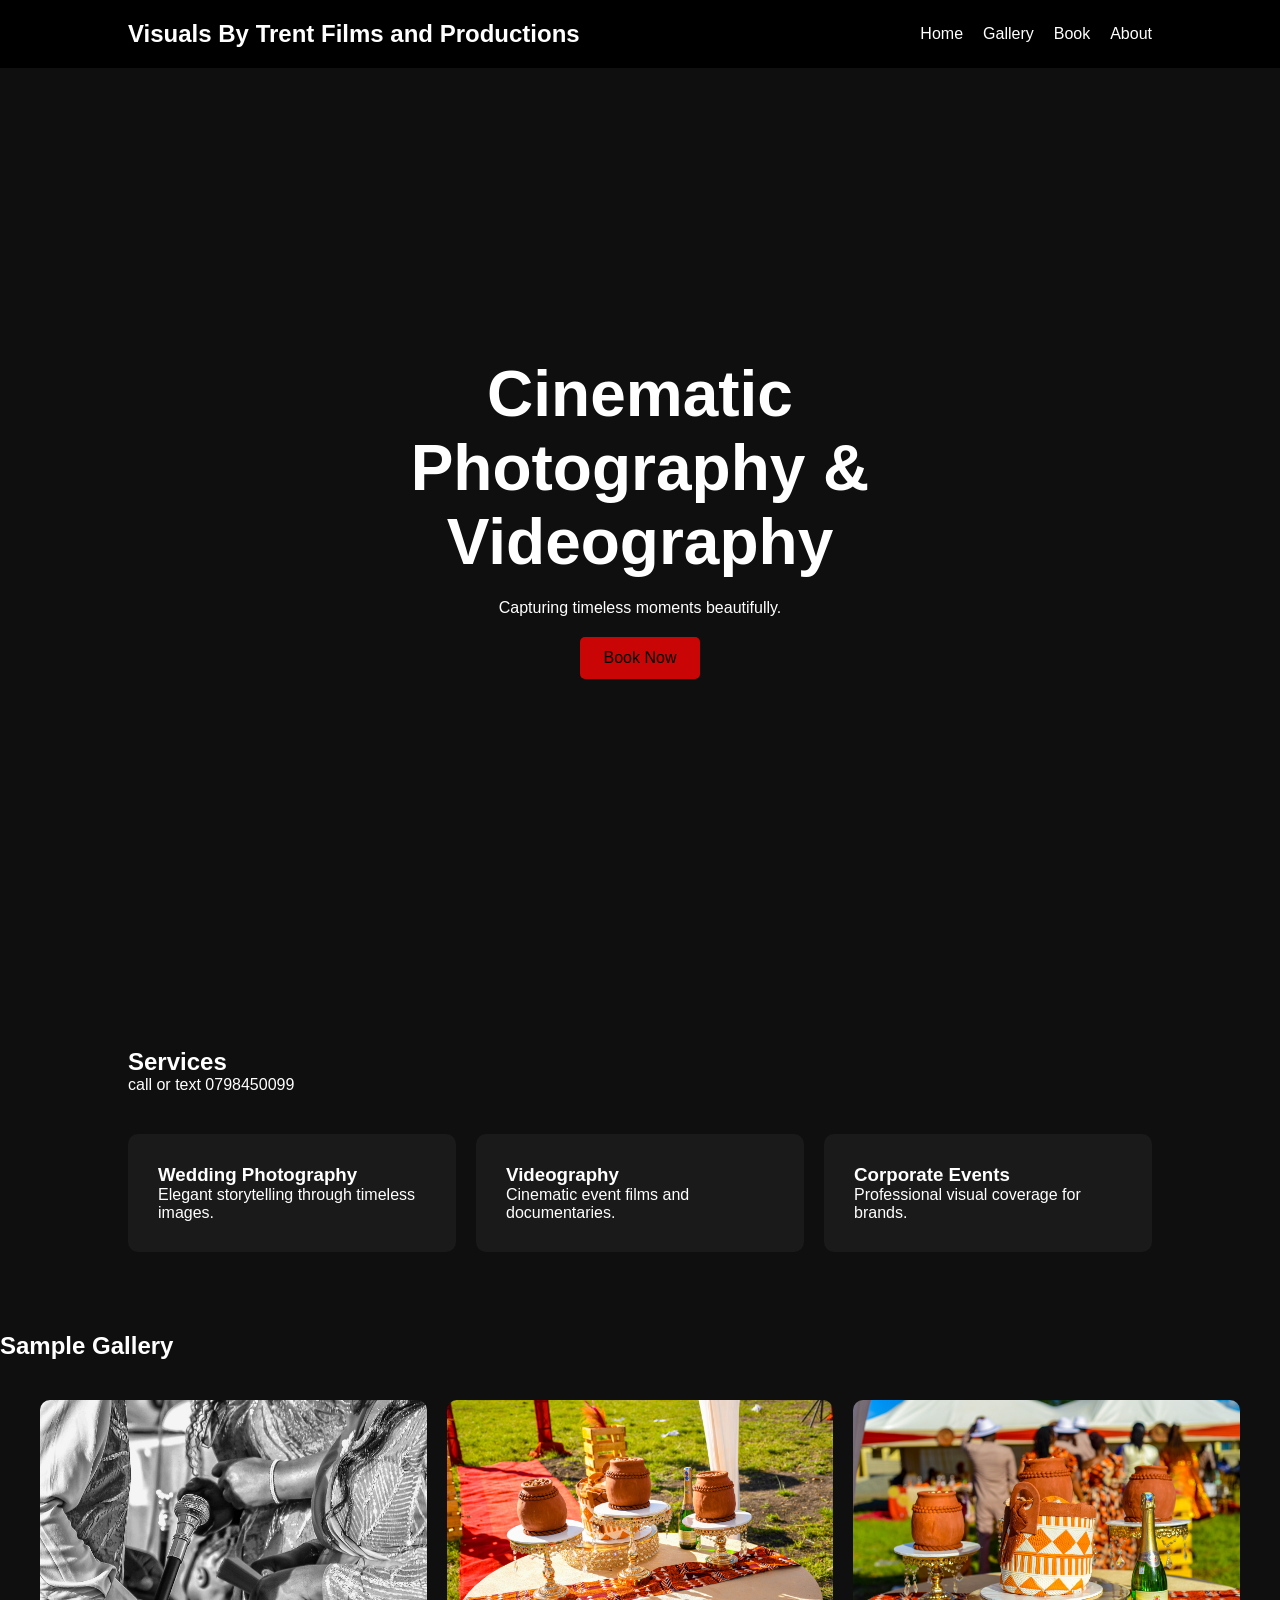
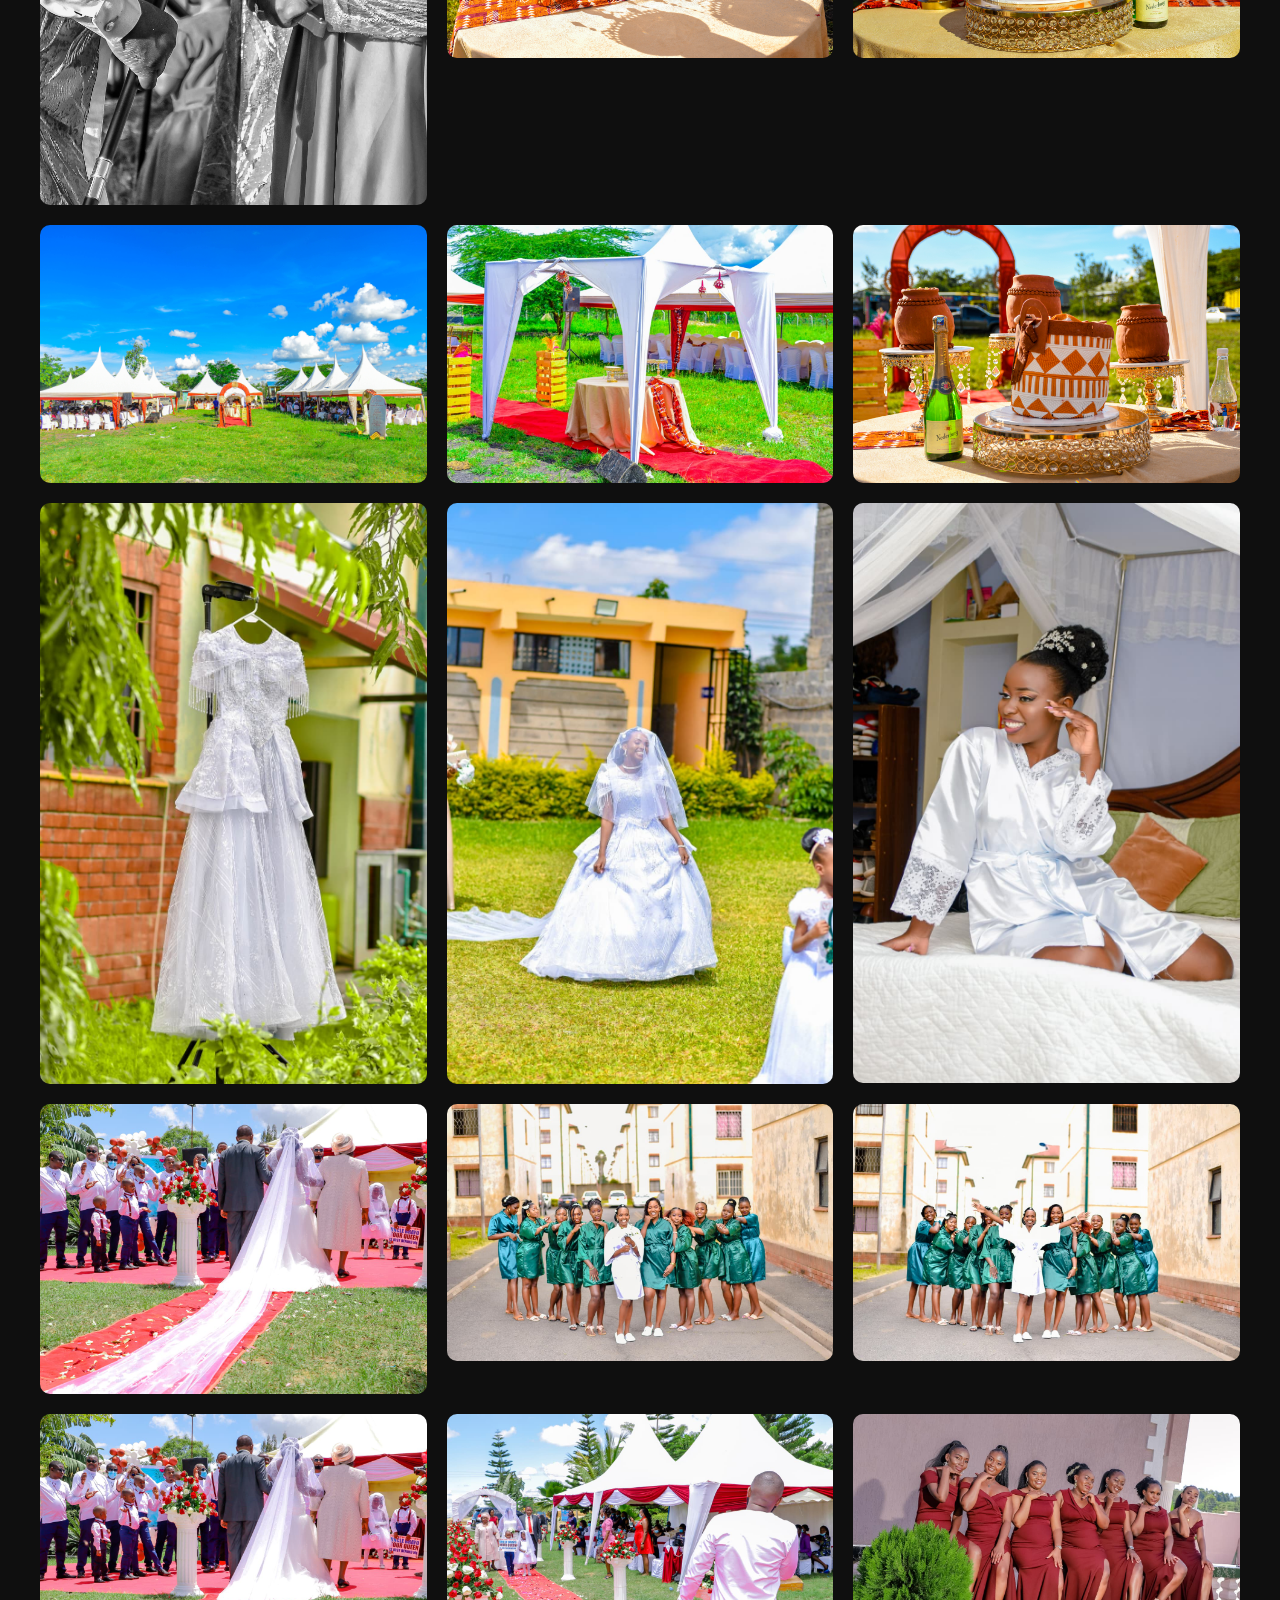
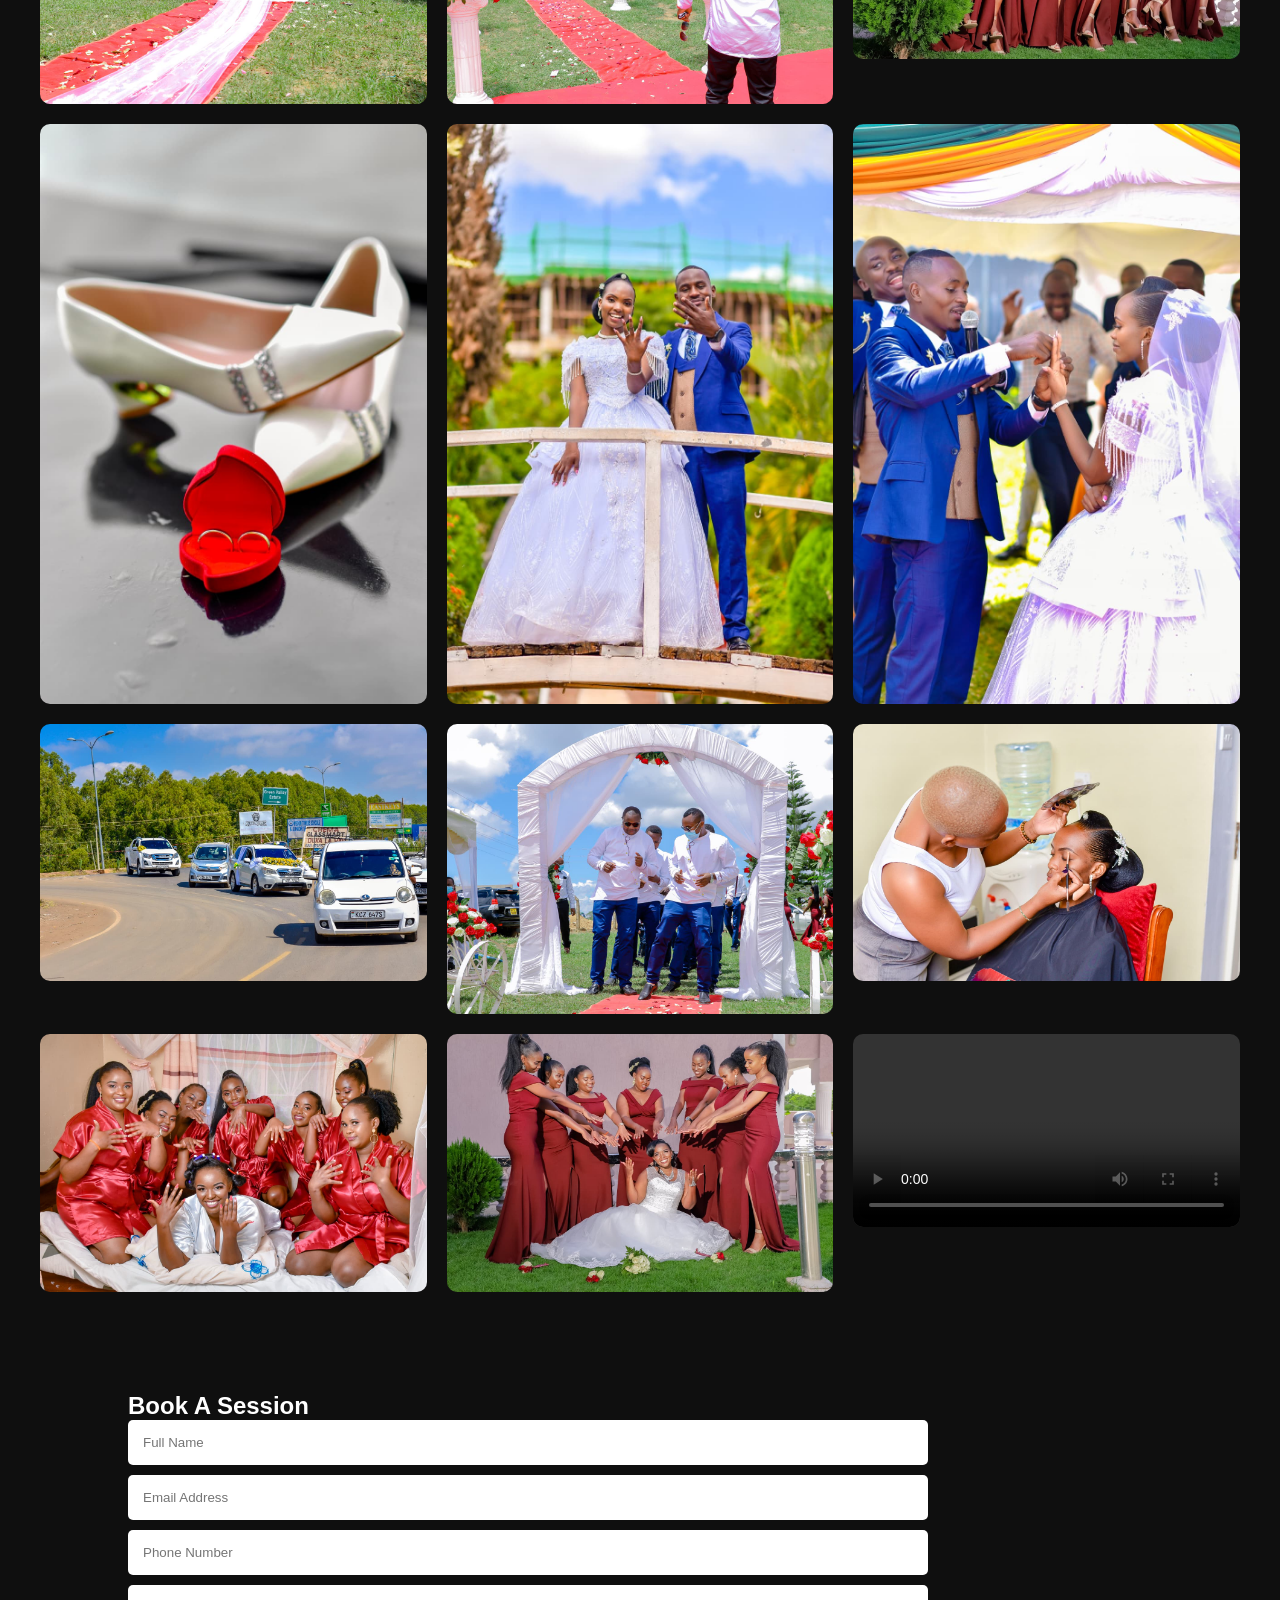
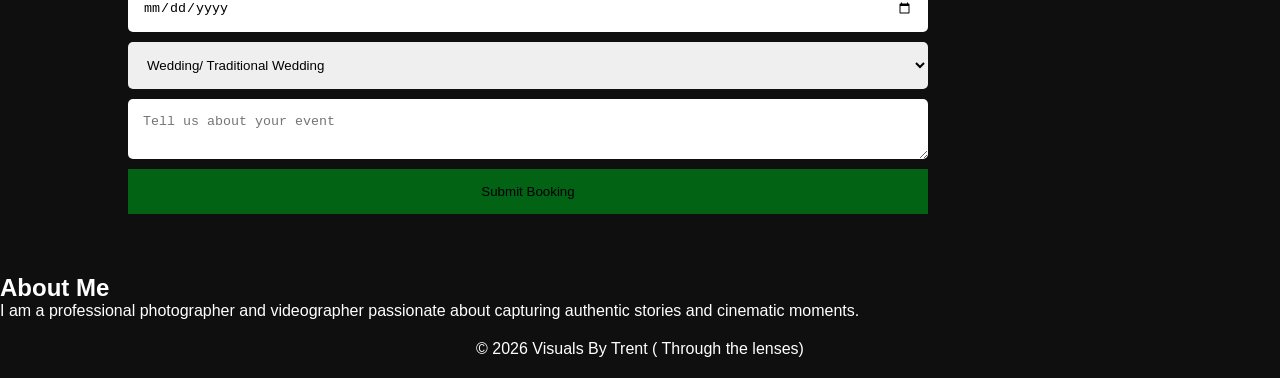
<file: index.html>
<!DOCTYPE html>
<html lang="en">
<head>
    <meta charset="UTF-8">
    <meta name="viewport" content="width=device-width, initial-scale=1.0">
    
    <title>Visuals By Trent</title>
    
    </head>
<body>

    <header>
        <nav>
            <h1>Visuals By Trent Films and Productions </h1>

            <ul>
                <li><a href="index.html">Home</a></li>
                <li><a href="gallery.html">Gallery</a></li>
                <li><a href="booking.html">Book</a></li>
                <li><a href="about.html">About</a></li>
            </ul>
        </nav>
    </header>

    <section class="hero">
        <video autoplay muted loop>
            <source src="video f.mp4" type="video/mp4">
            
        </video>

        <div class="hero-content">
            <h2>Cinematic Photography & Videography</h2>
            <p>Capturing timeless moments beautifully.</p>
            <a href="booking.html" class="btn">Book Now</a>
        </div>
    </section>

    <section class="services">
        <h2>Services</h2>

<Whatsapp> call or text 0798450099
        <div class="service-grid">
            <div class="card">
                <h3>Wedding Photography</h3>
                <p>Elegant storytelling through timeless images.</p>
            </div>

            <div class="card">
                <h3>Videography</h3>
                <p>Cinematic event films and documentaries.</p>
            </div>

            <div class="card">
                <h3>Corporate Events</h3>
                <p>Professional visual coverage for brands.</p>
            </div>
        </div>
    </section>

    

    <script src="js/app.js"></script>
</body>
</html>

<!DOCTYPE html>
<html lang="en">
<head>
    <meta charset="UTF-8">
    <meta name="viewport" content="width=device-width, initial-scale=1.0">
    <title>Gallery</title>
    <link rel="stylesheet" href="css/style.css">
</head>
<body>

<section class="gallery-page">
    <h1>Sample Gallery</h1>

    <div class="gallery-grid">
        <img src="pic 6.jpeg" alt="Gallery Image">
        <img src="photo 1.jpg" alt="Gallery Image">
        <img src="photo 5.jpg" alt="Gallery Image">
        <img src="photo 7.jpg" alt="Gallery Image">
        <img src="photo 8.jpeg" alt="Gallery Image">
        <img src="photo 3.jpg" alt="Gallery Image">
        <img src="wed.jpeg" alt="Gallery Image">
        <img src="wed 2.jpeg" alt="Gallery Image">
        <img src="wed 19.jpeg" alt="Gallery Image">
        <img src="wed 7.jpeg" alt="Gallery Image">
        <img src="wed 8.jpeg" alt="Gallery Image">
        <img src="wed 10.jpeg" alt="Gallery Image">
        <img src="wed 7.jpeg" alt="Gallery Image">
        <img src="wed 21.jpeg" alt="Gallery Image">
        <img src="wed 18.jpeg" alt="Gallery Image">
        <img src="wed 6.jpeg" alt="Gallery Image">
        <img src="wed 13.jpeg" alt="Gallery Image">
        <img src="wed 22.jpeg" alt="Gallery Image">
        <img src="wed 9.jpeg" alt="Gallery Image">
        <img src="wed 11.jpeg" alt="Gallery Image">
        <img src="wed 12.jpeg" alt="Gallery Image">
        <img src="wed 15.jpeg" alt="Gallery Image">
        <img src="wed 16.jpeg" alt="Gallery Image">

        <video controls>
            <source src="video f.mp4" type="video/mp4">
        </video>


    </div>
</section>

</body>
</html>

<!DOCTYPE html>
<html lang="en">
<head>
    <meta charset="UTF-8">
    <meta name="viewport" content="width=device-width, initial-scale=1.0">
    <title>Book A Session</title>
    <link rel="stylesheet" href="css/style.css">
</head>
<body>

<section class="booking-section">

    <h1>Book A Session</h1>

    <form id="bookingForm">

        <input type="text" id="name" placeholder="Full Name" required>

        <input type="email" id="email" placeholder="Email Address" required>

        <input type="tel" id="phone" placeholder="Phone Number" required>

        <input type="date" id="eventDate" required>

        <select id="eventType">
            <option>Wedding/ Traditional Wedding</option>
            <option>Birthday</option>
            <option>Corporate Event</option>
            <option>Burial</option>
            <option>Real Estates</option>
            <option>Music Video</option>
        </select>

        <textarea id="message" placeholder="Tell us about your event"></textarea>

        <button type="submit">Submit Booking</button>

    </form>

</section>

<script src="js/app.js"></script>

</body>
</html>

<!DOCTYPE html>
<html lang="en">
<head>
    <meta charset="UTF-8">
    <meta name="viewport" content="width=device-width, initial-scale=1.0">
    <title>About</title>
    <link rel="stylesheet" href="css/style.css">
</head>
<body>

<section class="about-page">

    <h1>About Me</h1>

    <p>
        I am a professional photographer and videographer passionate about
        capturing authentic stories and cinematic moments.
    </p>

</section>

</body>
<footer>
        <p>© 2026 Visuals By Trent 
            ( Through the lenses)</p>
    </footer>

</html>
</file>
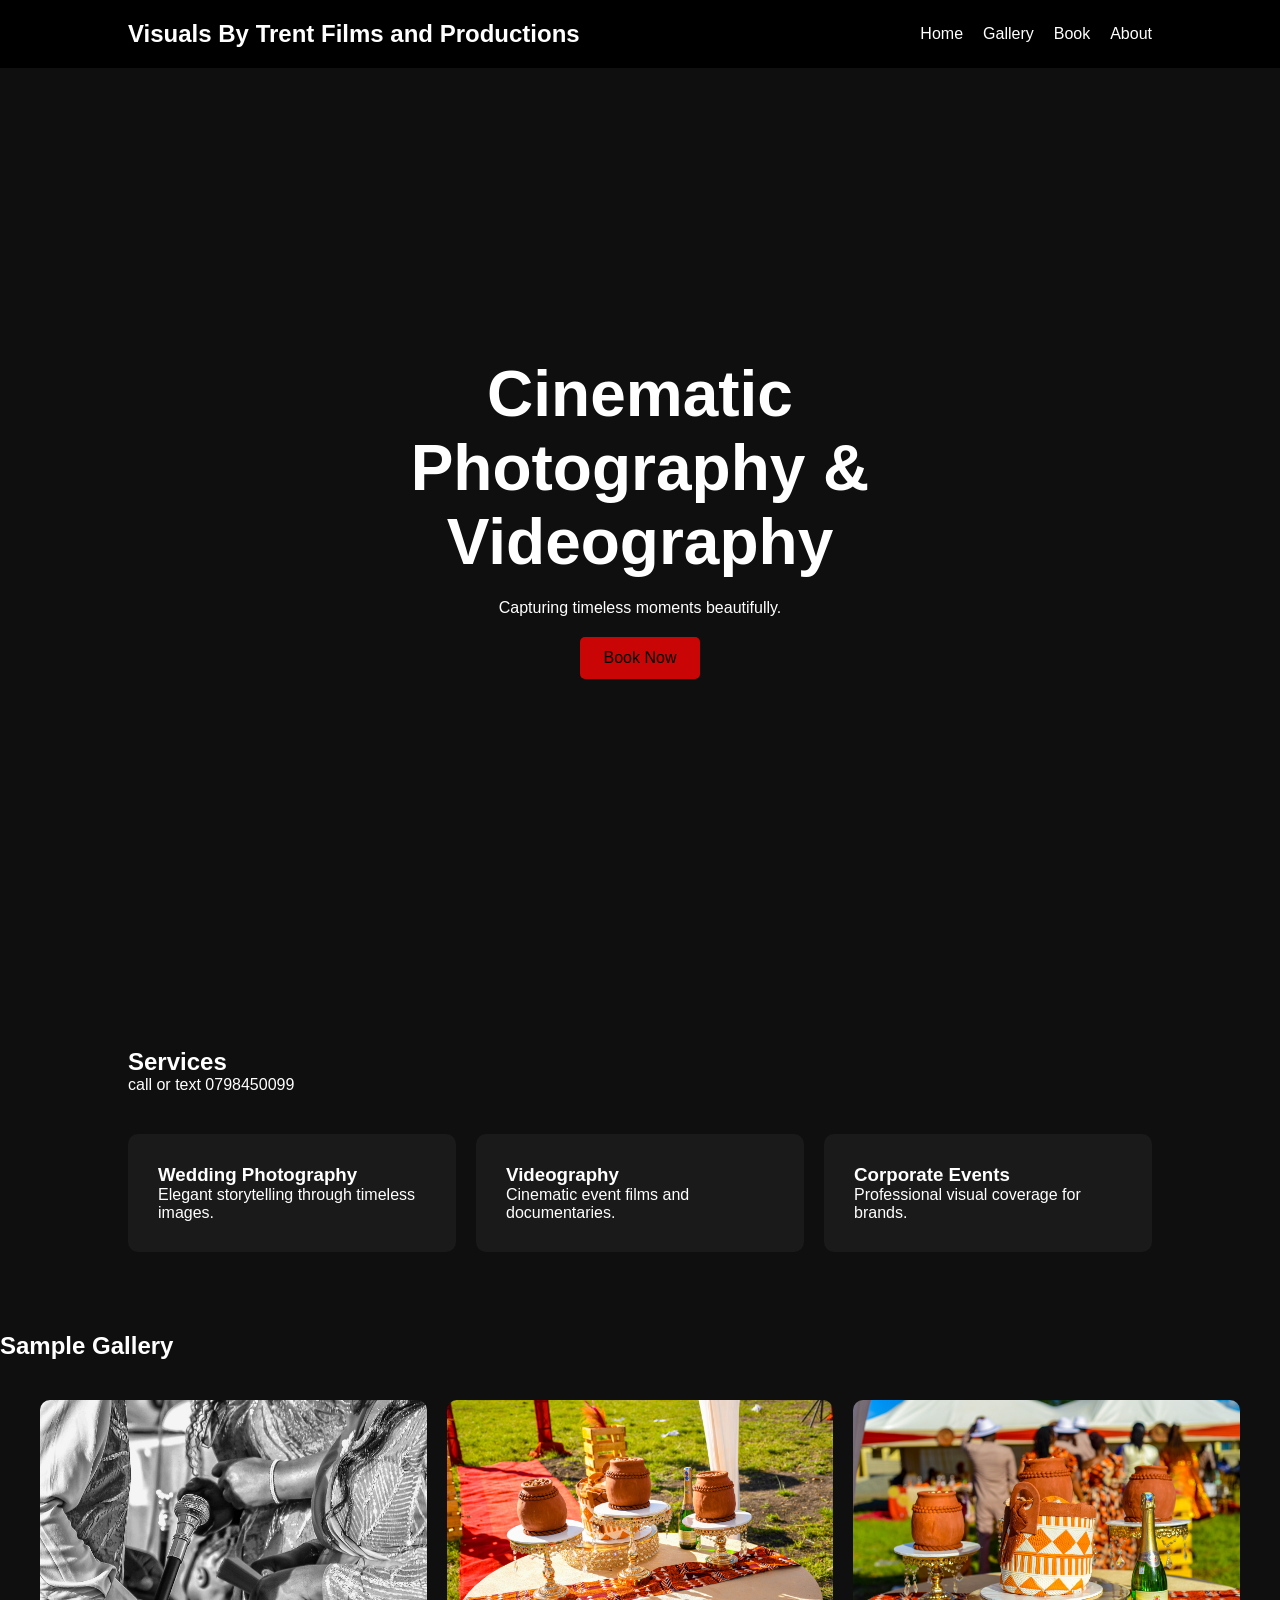
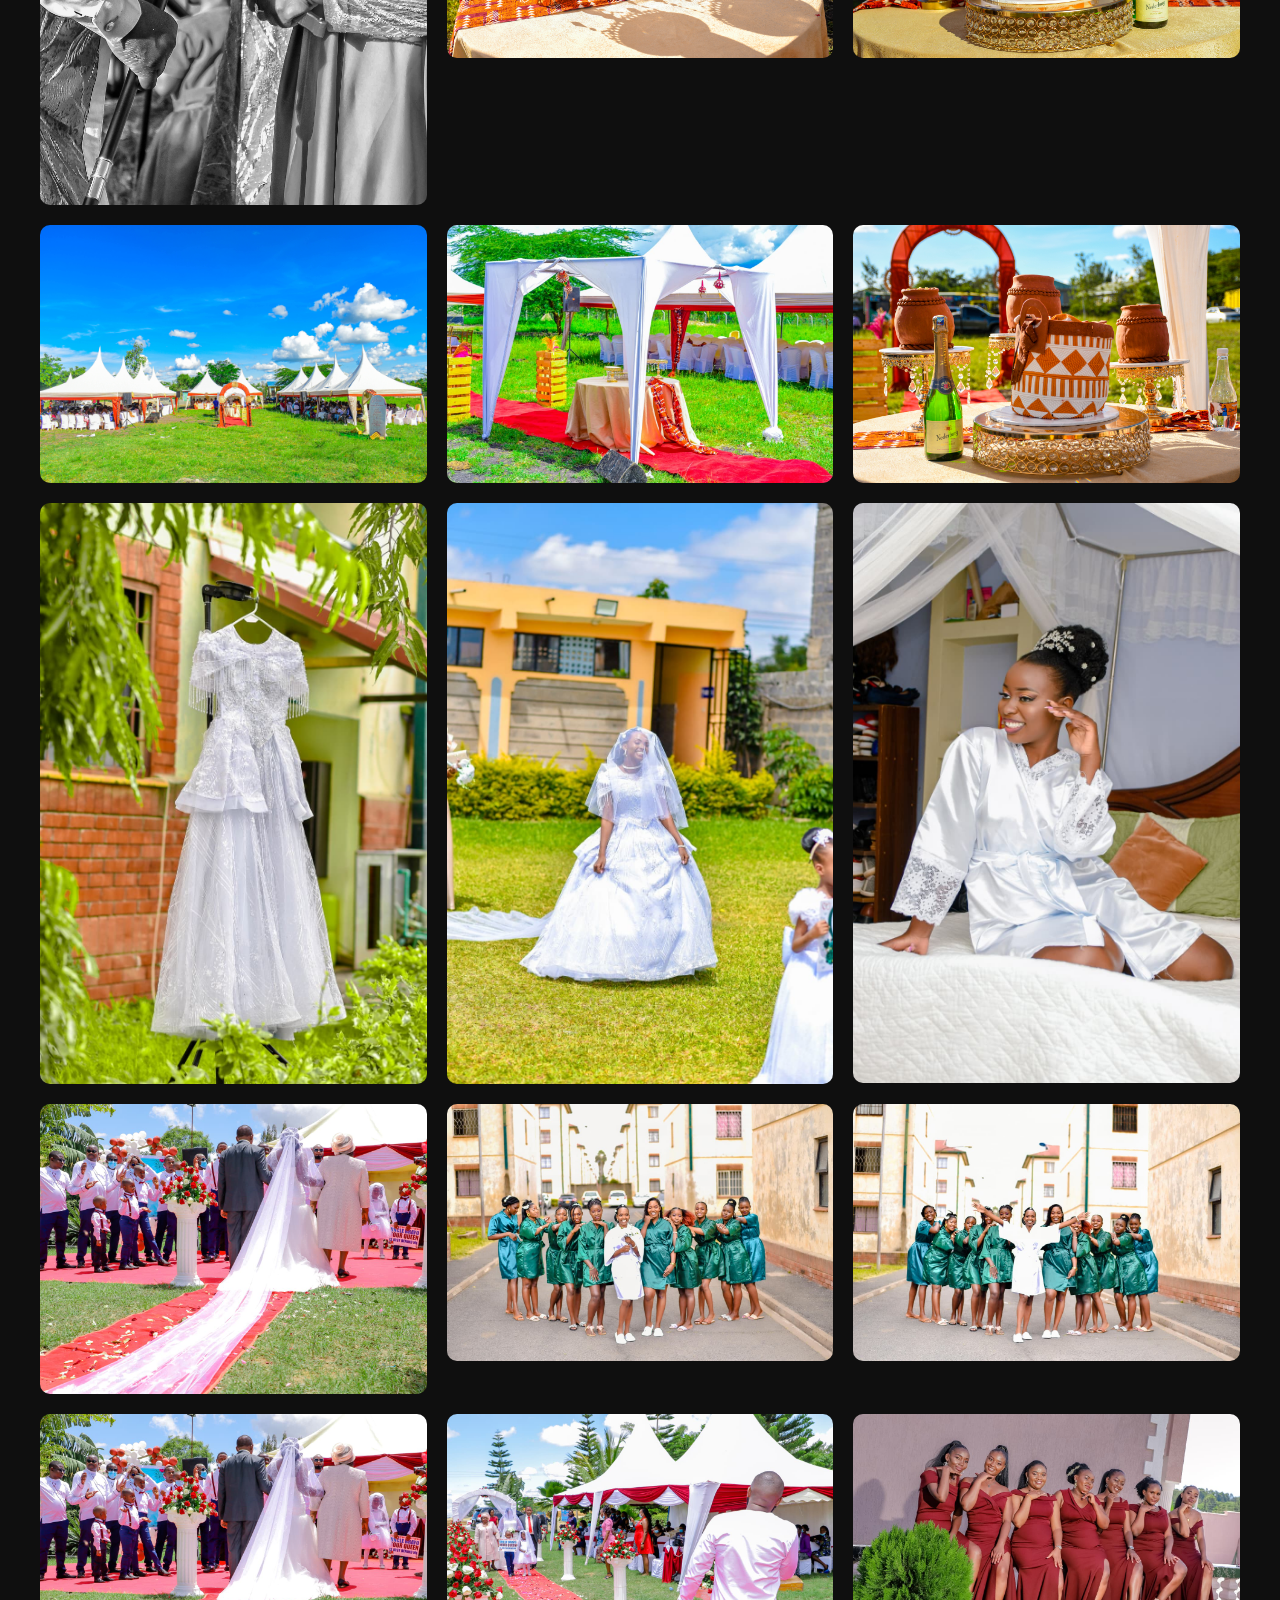
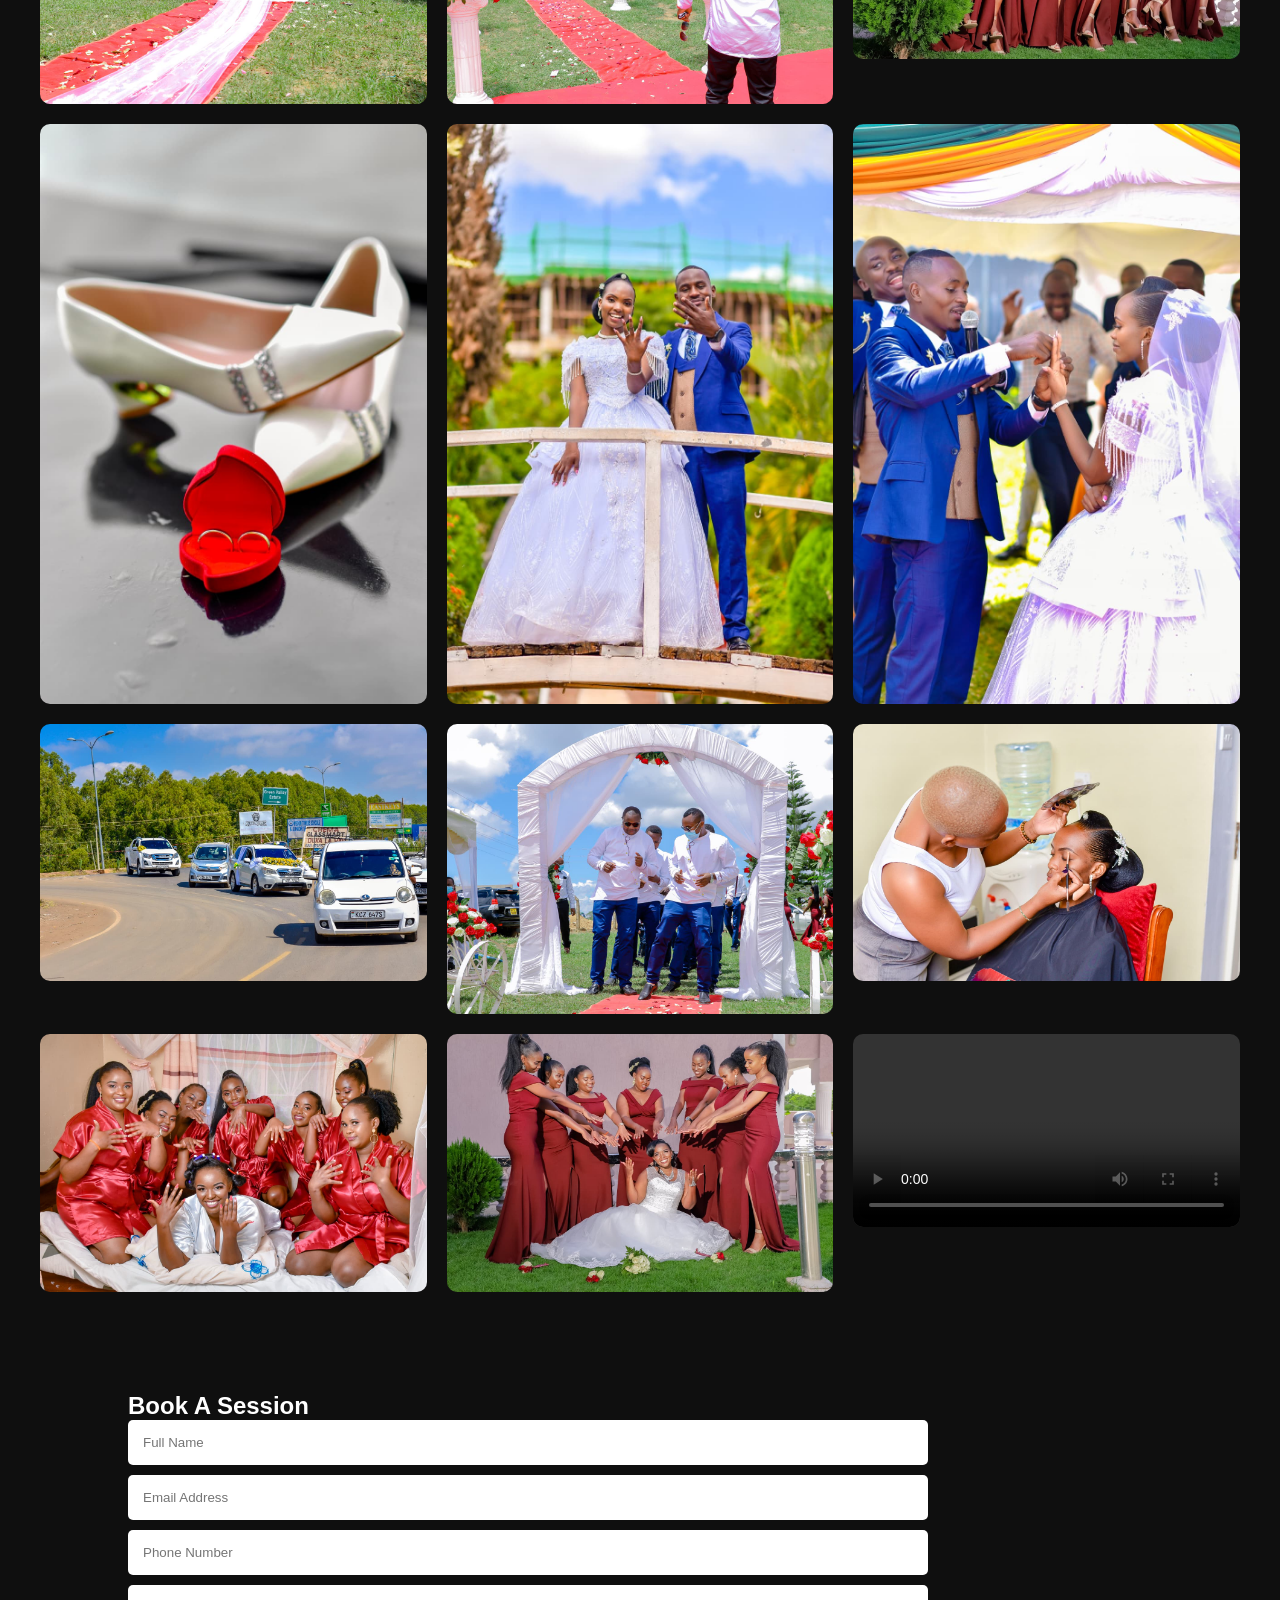
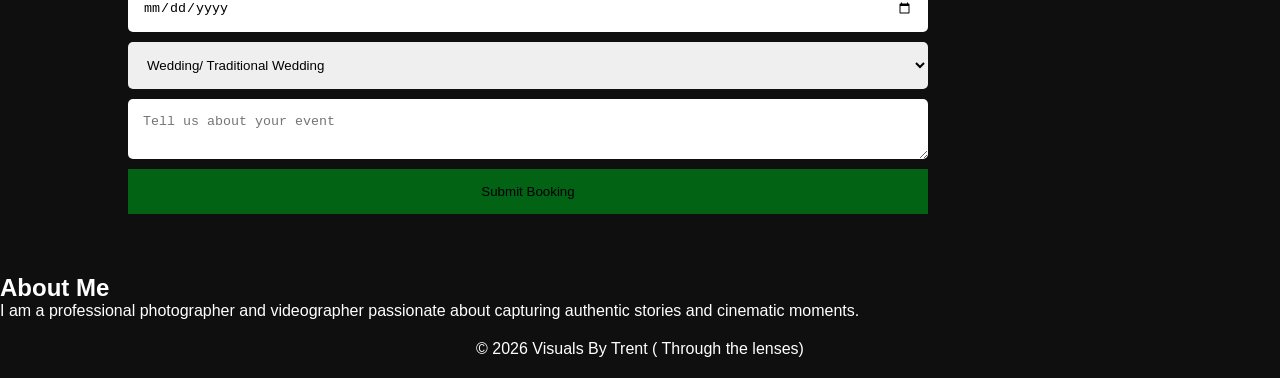
<file: trentphotography.html>
<!DOCTYPE html>
<html lang="en">
<head>
    <meta charset="UTF-8">
    <meta name="viewport" content="width=device-width, initial-scale=1.0">
    <title>Visuals By Trent</title>
    <link rel="stylesheet" href="css/style.css">
</head>
<body>

    <header>
        <nav>
            <h1>Visuals By Trent Films and Productions </h1>

            <ul>
                <li><a href="index.html">Home</a></li>
                <li><a href="gallery.html">Gallery</a></li>
                <li><a href="booking.html">Book</a></li>
                <li><a href="about.html">About</a></li>
            </ul>
        </nav>
    </header>

    <section class="hero">
        <video autoplay muted loop>
            <source src="video f.mp4" type="video/mp4">
            
        </video>

        <div class="hero-content">
            <h2>Cinematic Photography & Videography</h2>
            <p>Capturing timeless moments beautifully.</p>
            <a href="booking.html" class="btn">Book Now</a>
        </div>
    </section>

    <section class="services">
        <h2>Services</h2>

<Whatsapp> call or text 0798450099
        <div class="service-grid">
            <div class="card">
                <h3>Wedding Photography</h3>
                <p>Elegant storytelling through timeless images.</p>
            </div>

            <div class="card">
                <h3>Videography</h3>
                <p>Cinematic event films and documentaries.</p>
            </div>

            <div class="card">
                <h3>Corporate Events</h3>
                <p>Professional visual coverage for brands.</p>
            </div>
        </div>
    </section>

    

    <script src="js/app.js"></script>
</body>
</html>

<!DOCTYPE html>
<html lang="en">
<head>
    <meta charset="UTF-8">
    <meta name="viewport" content="width=device-width, initial-scale=1.0">
    <title>Gallery</title>
    <link rel="stylesheet" href="css/style.css">
</head>
<body>

<section class="gallery-page">
    <h1>Sample Gallery</h1>

    <div class="gallery-grid">
        <img src="pic 6.jpeg" alt="Gallery Image">
        <img src="photo 1.jpg" alt="Gallery Image">
        <img src="photo 5.jpg" alt="Gallery Image">
        <img src="photo 7.jpg" alt="Gallery Image">
        <img src="photo 8.jpeg" alt="Gallery Image">
        <img src="photo 3.jpg" alt="Gallery Image">
        <img src="wed.jpeg" alt="Gallery Image">
        <img src="wed 2.jpeg" alt="Gallery Image">
        <img src="wed 19.jpeg" alt="Gallery Image">
        <img src="wed 7.jpeg" alt="Gallery Image">
        <img src="wed 8.jpeg" alt="Gallery Image">
        <img src="wed 10.jpeg" alt="Gallery Image">
        <img src="wed 7.jpeg" alt="Gallery Image">
        <img src="wed 21.jpeg" alt="Gallery Image">
        <img src="wed 18.jpeg" alt="Gallery Image">
        <img src="wed 6.jpeg" alt="Gallery Image">
        <img src="wed 13.jpeg" alt="Gallery Image">
        <img src="wed 22.jpeg" alt="Gallery Image">
        <img src="wed 9.jpeg" alt="Gallery Image">
        <img src="wed 11.jpeg" alt="Gallery Image">
        <img src="wed 12.jpeg" alt="Gallery Image">
        <img src="wed 15.jpeg" alt="Gallery Image">
        <img src="wed 16.jpeg" alt="Gallery Image">

        <video controls>
            <source src="video f.mp4" type="video/mp4">
        </video>


    </div>
</section>

</body>
</html>

<!DOCTYPE html>
<html lang="en">
<head>
    <meta charset="UTF-8">
    <meta name="viewport" content="width=device-width, initial-scale=1.0">
    <title>Book A Session</title>
    <link rel="stylesheet" href="css/style.css">
</head>
<body>

<section class="booking-section">

    <h1>Book A Session</h1>

    <form id="bookingForm">

        <input type="text" id="name" placeholder="Full Name" required>

        <input type="email" id="email" placeholder="Email Address" required>

        <input type="tel" id="phone" placeholder="Phone Number" required>

        <input type="date" id="eventDate" required>

        <select id="eventType">
            <option>Wedding/ Traditional Wedding</option>
            <option>Birthday</option>
            <option>Corporate Event</option>
            <option>Burial</option>
            <option>Real Estates</option>
            <option>Music Video</option>
        </select>

        <textarea id="message" placeholder="Tell us about your event"></textarea>

        <button type="submit">Submit Booking</button>

    </form>

</section>

<script src="js/app.js"></script>

</body>
</html>

<!DOCTYPE html>
<html lang="en">
<head>
    <meta charset="UTF-8">
    <meta name="viewport" content="width=device-width, initial-scale=1.0">
    <title>About</title>
    <link rel="stylesheet" href="css/style.css">
</head>
<body>

<section class="about-page">

    <h1>About Me</h1>

    <p>
        I am a professional photographer and videographer passionate about
        capturing authentic stories and cinematic moments.
    </p>

</section>

</body>
<footer>
        <p>© 2026 Visuals By Trent 
            ( Through the lenses)</p>
    </footer>

</html>
</file>
<file: css/style.css>
* {
    margin: 0;
    padding: 0;
    box-sizing: border-box;
}

body {
    font-family: Arial, sans-serif;
    background: #0f0f0f;
    color: white;
}

nav {
    display: flex;
    justify-content: space-between;
    align-items: center;
    padding: 20px 10%;
    background: black;
}

nav ul {
    display: flex;
    list-style: none;
    gap: 20px;
}

nav a {
    color: white;
    text-decoration: none;
}

.hero {
    position: relative;
    height: 100vh;
    overflow: hidden;
}

.hero video {
    width: 100%;
    height: 100%;
    object-fit: cover;
}

.hero-content {
    position: absolute;
    top: 50%;
    left: 50%;
    transform: translate(-50%, -50%);
    text-align: center;
}

.hero-content h2 {
    font-size: 4rem;
    margin-bottom: 20px;
}

.btn {
    display: inline-block;
    margin-top: 20px;
    padding: 12px 24px;
    background: rgb(202, 5, 5);
    color: black;
    text-decoration: none;
    border-radius: 5px;
}

.services {
    padding: 80px 10%;
}

.service-grid {
    display: grid;
    grid-template-columns: repeat(auto-fit, minmax(250px, 1fr));
    gap: 20px;
    margin-top: 40px;
}

.card {
    background: #1a1a1a;
    padding: 30px;
    border-radius: 10px;
}

.gallery-grid {
    display: grid;
    grid-template-columns: repeat(auto-fit, minmax(300px, 1fr));
    gap: 20px;
    padding: 40px;
}

.gallery-grid img,
.gallery-grid video {
    width: 100%;
    border-radius: 10px;
}

.booking-section {
    padding: 60px 10%;
}

form {
    display: flex;
    flex-direction: column;
    gap: 10px;
    max-width: 800px;
}

input,
textarea,
select {
    padding: 15px;
    border: none;
    border-radius: 5px;
}

button {
    padding: 15px;
    border: none;
    background: rgb(3, 99, 20);
    color: black;
    cursor: pointer;
}

footer {
    text-align: center;
    padding: 20px;
}

@media(max-width:768px) {

    nav {
        flex-direction: column;
        gap: 20px;
    }

    .hero-content h2 {
        font-size: 2rem;
    }
}
</file>
